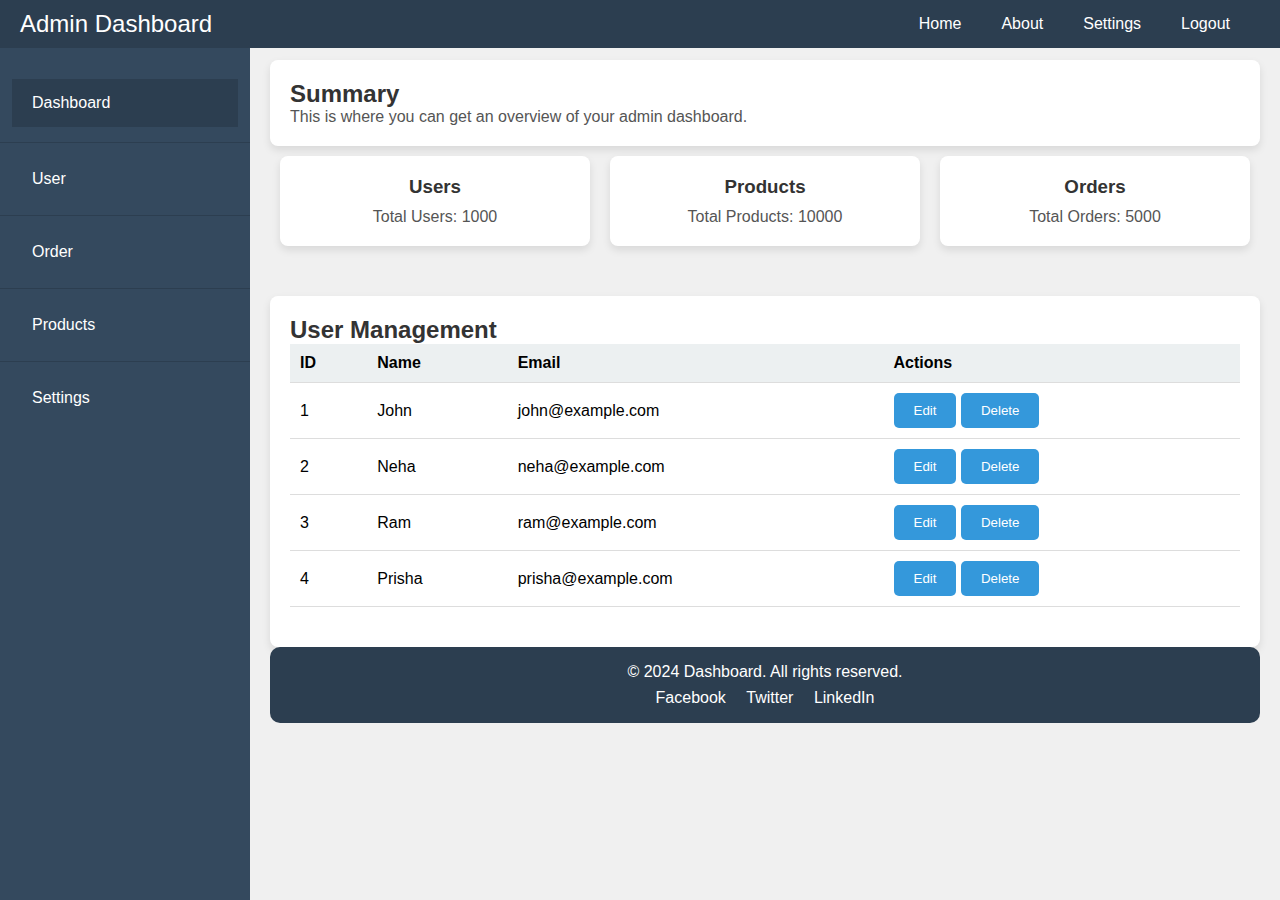
<file: Day3/index.html>
<!DOCTYPE html>
<html lang="en">
<head>
    <meta charset="UTF-8">
    <meta name="viewport" content="width=device-width, initial-scale=1.0">
    <title>E-Commerce Website</title>
    <link rel="stylesheet" href="styles.css">
</head>
<body>
    <header class="top-nav">
        <div class="logo">Admin Dashboard</div>
        <nav>
            <ul>
                <li><a href="#">Home</a></li>
                <li><a href="#">About</a></li>
                <li><a href="#">Settings</a></li>
                <li><a href="@">Logout</a></li>
            </ul>
        </nav>
    </header>
    <div class="sidebar">
        <nav>
            <ul>
                <li><a href="#" class="active">Dashboard</a></li>
                <li><a href="#">User</a></li>
                <li><a href="#">Order</a></li>
                <li><a href="#">Products</a></li>
                <li><a href="#">Settings</a></li>
            </ul>
        </nav>
    </div>
    <div class="main-content">
        <div class="card">
            <h2>Summary</h2>
            <p>This is where you can get an overview of your admin dashboard.</p>
        </div>

        <div class="widgets">
            <div class="widget">
                <h3>Users</h3>
                <p>Total Users: <span id="totalUsers">1000</span></p>
            </div>
            <div class="widget">
                <h3>Products</h3>
                <p>Total Products: <span id="totalProducts">10000</span></p>
            </div>
            <div class="widget">
                <h3>Orders</h3>
                <p>Total Orders: <span id="totalRevenue">5000</span></p>
            </div>
        </div>

        <div class="card">
            <h2>User Management</h2>
            <table>
                <thead>
                    <tr>
                        <th>ID</th>
                        <th>Name</th>
                        <th>Email</th>
                        <th>Actions</th>
                    </tr>
                </thead>
                <tbody>
                    <tr>
                        <td>1</td>
                        <td>John</td>
                        <td>john@example.com</td>
                        <td><button class="btn">Edit</button> <button class="btn">Delete</button></td>
                    </tr>
                    <tr>
                        <td>2</td>
                        <td>Neha</td>
                        <td>neha@example.com</td>
                        <td><button class="btn">Edit</button> <button class="btn">Delete</button></td>
                    </tr>
                    <tr>
                        <td>3</td>
                        <td>Ram</td>
                        <td>ram@example.com</td>
                        <td><button class="btn">Edit</button> <button class="btn">Delete</button></td>
                    </tr>
                    <tr>
                        <td>4</td>
                        <td>Prisha</td>
                        <td>prisha@example.com</td>
                        <td><button class="btn">Edit</button> <button class="btn">Delete</button></td>
                    </tr>
                </tbody>
            </table>
        </div>
        <footer class="footer">
            <p>&copy; 2024 Dashboard. All rights reserved.</p>
            <div class="social-links">
                <a href="#">Facebook</a>
                <a href="#">Twitter</a>
                <a href="#">LinkedIn</a>
            </div>
        </footer>
    </div>
</body>
</html>
</file>
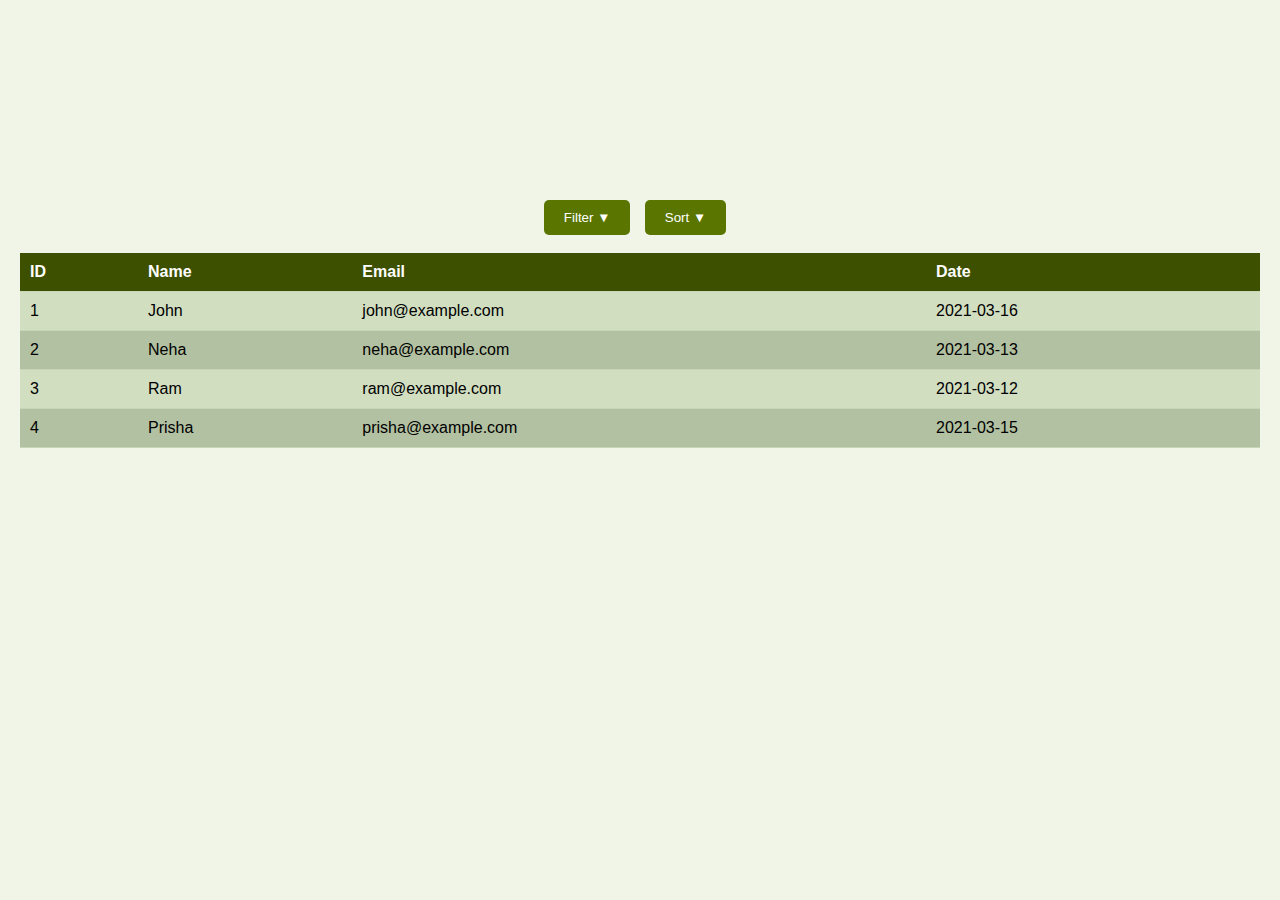
<file: Day4/index.html>
<!DOCTYPE html>
<html lang="en">
<head>
    <meta charset="UTF-8">
    <meta name="viewport" content="width=device-width, initial-scale=1.0">
    <title>Table Sorting and Filtering</title>
   <link rel="stylesheet" href="styles.css">
</head>
<body>
    <div class="dropdown">
        <button class="btn">Filter ▼</button>
        <div class="dropdown-content">
            <a href="#" onclick="filter('ascending')">Ascending</a>
            <a href="#" onclick="filter('descending')">Descending</a>
        </div>
    </div>
    <div class="dropdown">
        <button class="btn">Sort ▼</button>
        <div class="dropdown-content">
            <a href="#" onclick="sort('name')">Name</a>
            <a href="#" onclick="sort('date')">Date</a>
        </div>
    </div>
    <br><br>
    <table id="userTable">
        <thead>
            <tr>
                <th>ID</th>
                <th>Name</th>
                <th>Email</th>
                <th>Date</th>
            </tr>
        </thead>
        <tbody>
            <tr>
                <td>1</td>
                <td>John</td>
                <td>john@example.com</td>
                <td>2021-03-16</td>
            </tr>
            <tr>
                <td>2</td>
                <td>Neha</td>
                <td>neha@example.com</td>
                <td>2021-03-13</td>
            </tr>
            <tr>
                <td>3</td>
                <td>Ram</td>
                <td>ram@example.com</td>
                <td>2021-03-12</td>
            </tr>
            <tr>
                <td>4</td>
                <td>Prisha</td>
                <td>prisha@example.com</td>
                <td>2021-03-15</td>
            </tr>
        </tbody>
    </table>
<script src="script.js"></script>
</body>
</html>
</file>
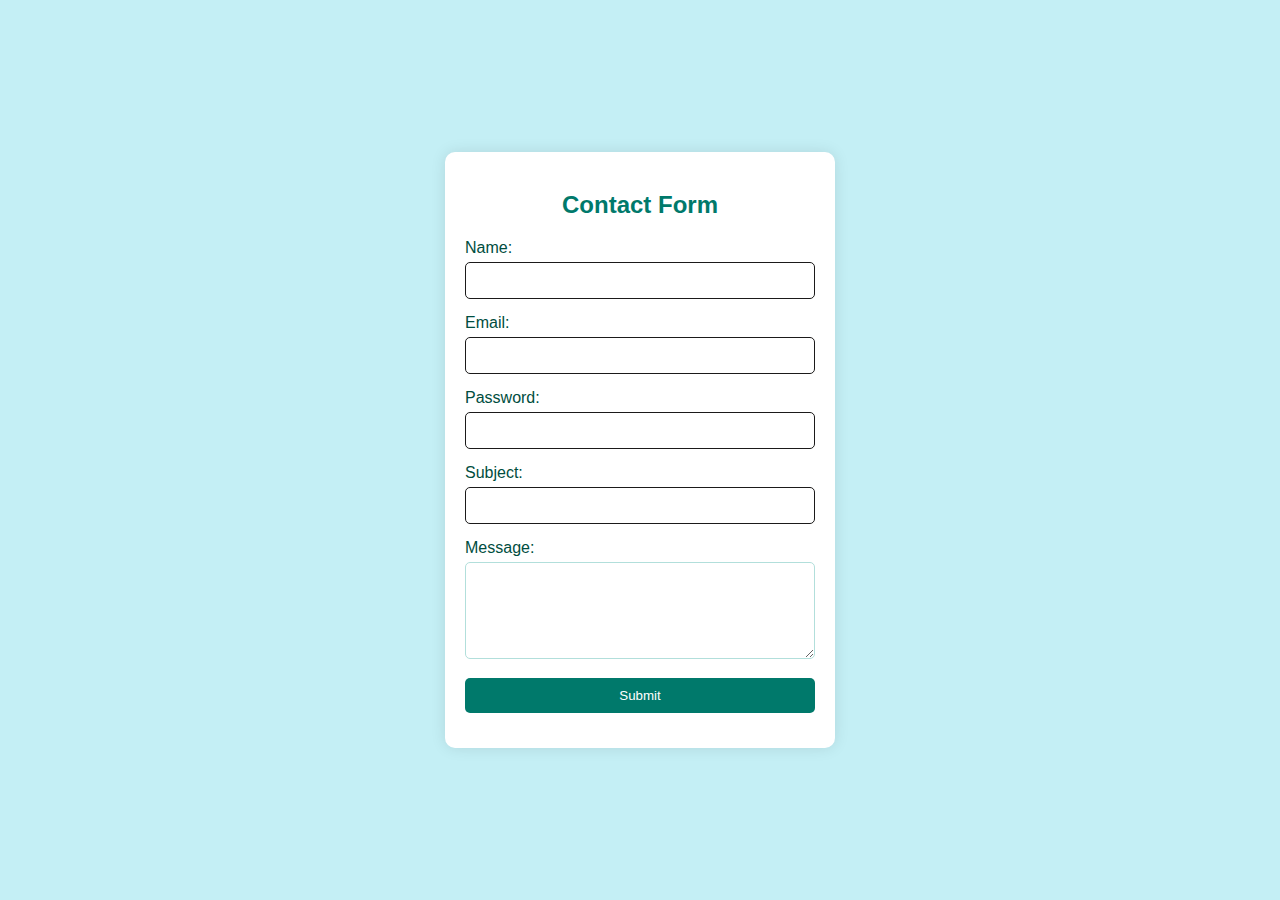
<file: Day5/index.html>
<!DOCTYPE html>
<html lang="en">
<head>
    <meta charset="UTF-8">
    <meta name="viewport" content="width=device-width, initial-scale=1.0">
    <title>Form Validation</title>
   <link rel="stylesheet" href="styles.css">
</head>
<body>
    <div class="container">
        <h2>Contact Form</h2>
        <form id="contactForm" novalidate>
            <div class="form-group">
                <label for="name">Name:</label>
                <input type="text" id="name" name="name" required>
                <div class="error-message">Name is required</div>
            </div>
            <div class="form-group">
                <label for="email">Email:</label>
                <input type="email" id="email" name="email" required>
                <div class="error-message">Valid email is required</div>
            </div>
            <div class="form-group">
                <label for="password">Password:</label>
                <input type="password" id="password" name="password" required minlength="6">
                <div class="error-message">Password must be at least 6 characters</div>
            </div>
            <div class="form-group">
                <label for="subject">Subject:</label>
                <input type="text" id="subject" name="subject" required>
                <div class="error-message">Subject is required</div>
            </div>
            <div class="form-group">
                <label for="message">Message:</label>
                <textarea id="message" name="message" rows="5" required></textarea>
                <div class="error-message">Message is required</div>
            </div>
            <div class="form-group">
                <input type="submit" value="Submit">
            </div>
        </form>
    </div>

    <script src="script.js"></script>
       
    
</body>
</html>
</file>
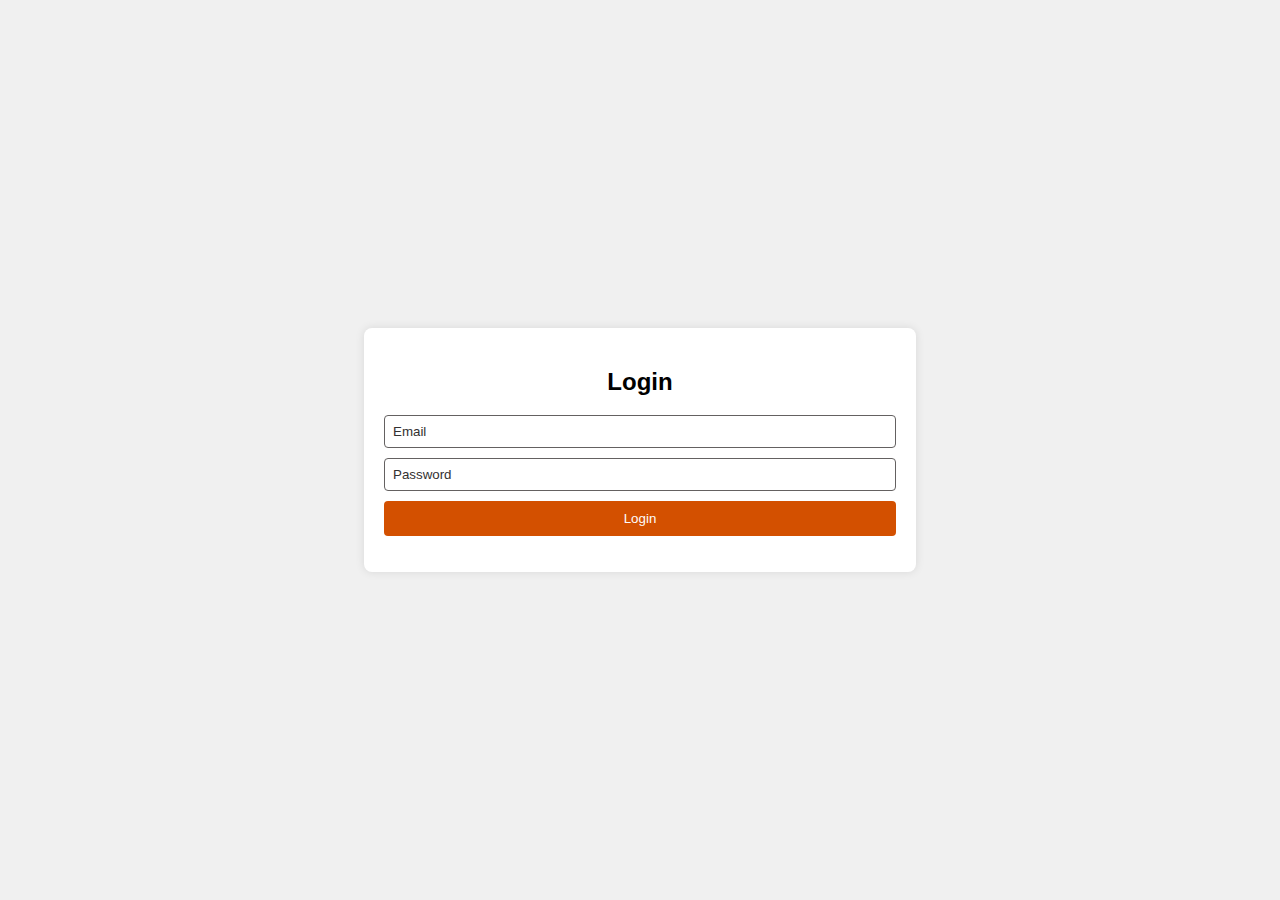
<file: Day1/login.html>
<!DOCTYPE html>
<html lang="en">
<head>
  <meta charset="UTF-8">
  <meta name="viewport" content="width=device-width, initial-scale=1.0">
  <title>Login</title>
  <link rel="stylesheet" href="styles.css">
</head>
<body>
  <div class="container">
    <div id="login">
      <h2>Login</h2>
      <form id="loginForm" onsubmit="return validateLoginForm()">
        <input type="email" id="loginEmail" placeholder="Email" required>
        <input type="password" id="loginPassword" placeholder="Password" required>
        <button type="submit">Login</button>
      </form>
      <p id="loginMessage"></p>
    </div>
  </div>

  <script>
    function validateLoginForm() {
      const email = document.getElementById('loginEmail').value;
      const password = document.getElementById('loginPassword').value;
      const message = document.getElementById('loginMessage');

      if (email && password) { 
        message.textContent = 'Login successful!';
        setTimeout(() => {
          location.reload();
        }, 2000); 
        return false; 
      } else {
        message.textContent = 'Invalid email or password.';
        return false;
      }
    }
  </script>
</body>
</html>
</file>
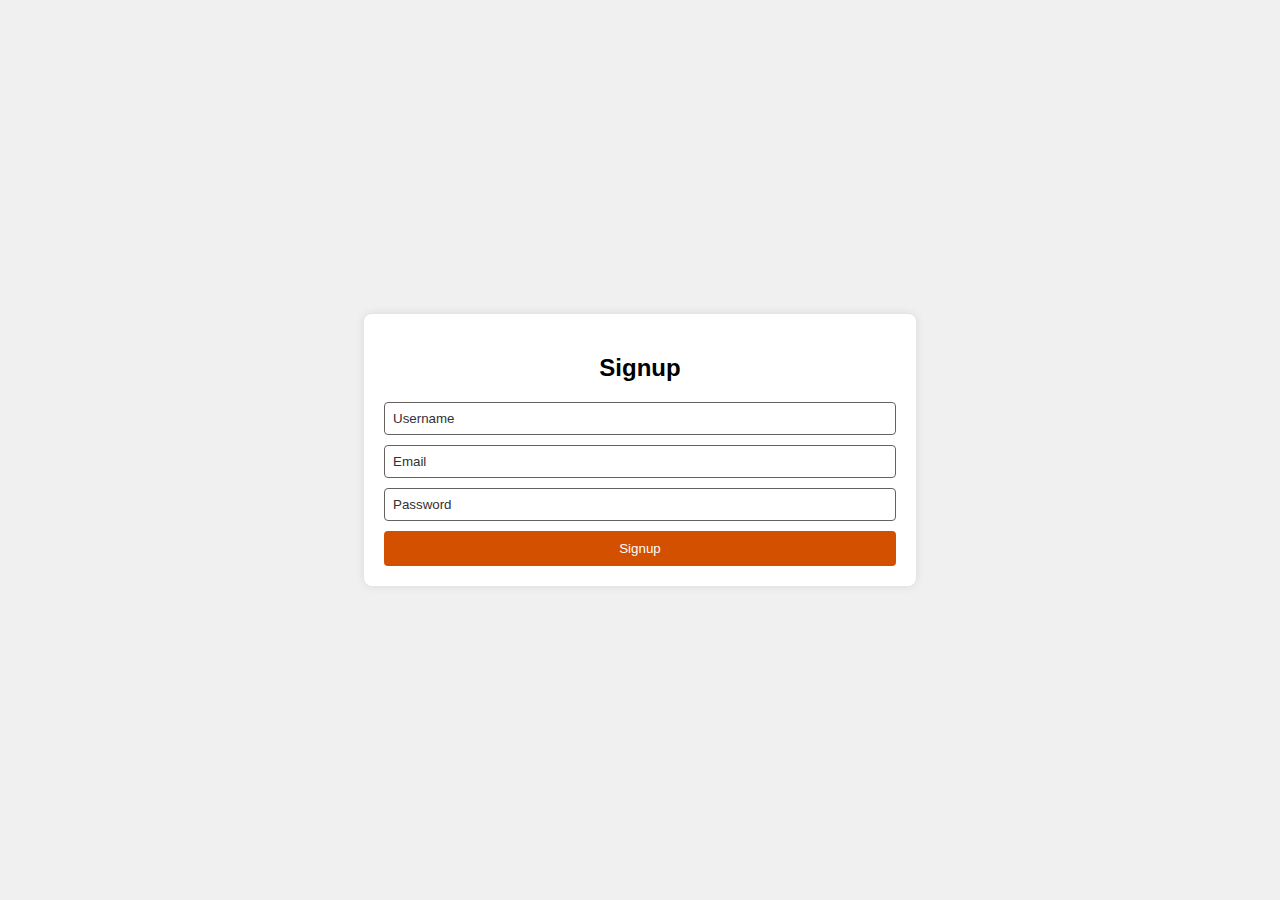
<file: Day1/signup.html>
<!DOCTYPE html>
<html lang="en">
<head>
  <meta charset="UTF-8">
  <meta name="viewport" content="width=device-width, initial-scale=1.0">
  <title>Signup</title>
  <link rel="stylesheet" href="styles.css">
</head>
<body>
  <div class="container">
    <div id="signup">
      <h2>Signup</h2>
      <form id="signupForm" action="login.html">
        <input type="text" id="username" placeholder="Username" required>
        <input type="email" id="signupEmail" placeholder="Email" pattern=".+@gmail\.com" required>
        <input type="password" id="signupPassword" placeholder="Password" required>
        <button type="submit">Signup</button>
      </form>
    </div>
  </div>
</body>
</html>
</file>
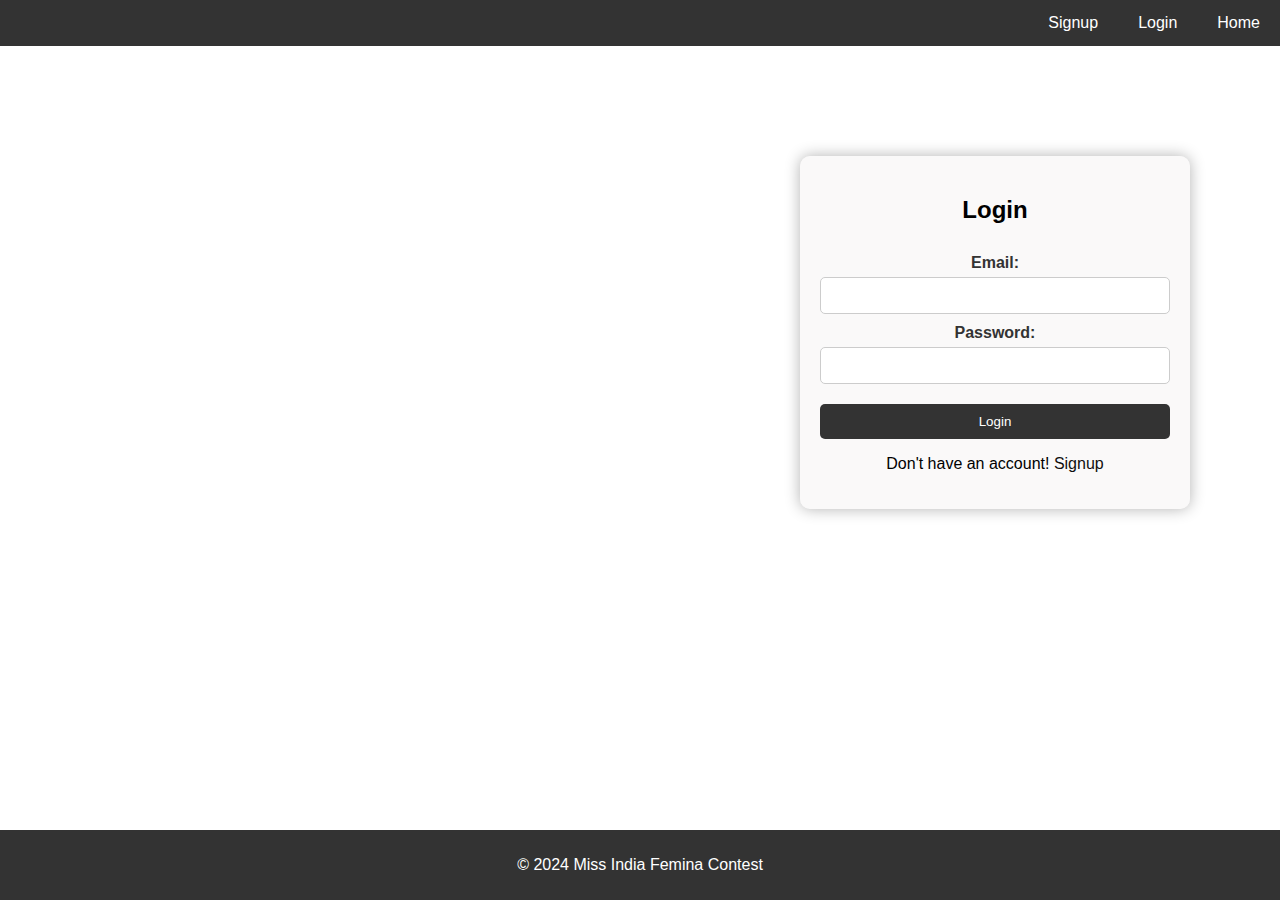
<file: Day2/login.html>
<!DOCTYPE html>
<html lang="en">
<head>
    <meta charset="UTF-8">
    <meta name="viewport" content="width=device-width, initial-scale=1.0">
    <title>Login</title>
    <link rel="stylesheet" href="styles.css">
</head>
<body calss="img">
    <nav>
        <ul>
            <li><a href="index.html">Home</a></li>
            <li><a href="login.html">Login</a></li>
            <li><a href="signup.html">Signup</a></li>
        </ul>
    </nav>

    <div class="form-container">
        <h2>Login</h2>
        <form class="login-form">
            <label for="username">Email:</label>
            <input type="text" id="username" name="username" required>
            
            <label for="password">Password:</label>
            <input type="password" id="password" name="password" required>
            
            <button type="submit">Login</button>
            <p>Don't have an account! <a href="signup.html">Signup</a></p>
        </form>
    </div>

    <footer>
        <p>&copy; 2024 Miss India Femina Contest</p>
    </footer>

    <script src="scripts.js"></script>
</body>
</html>
</file>
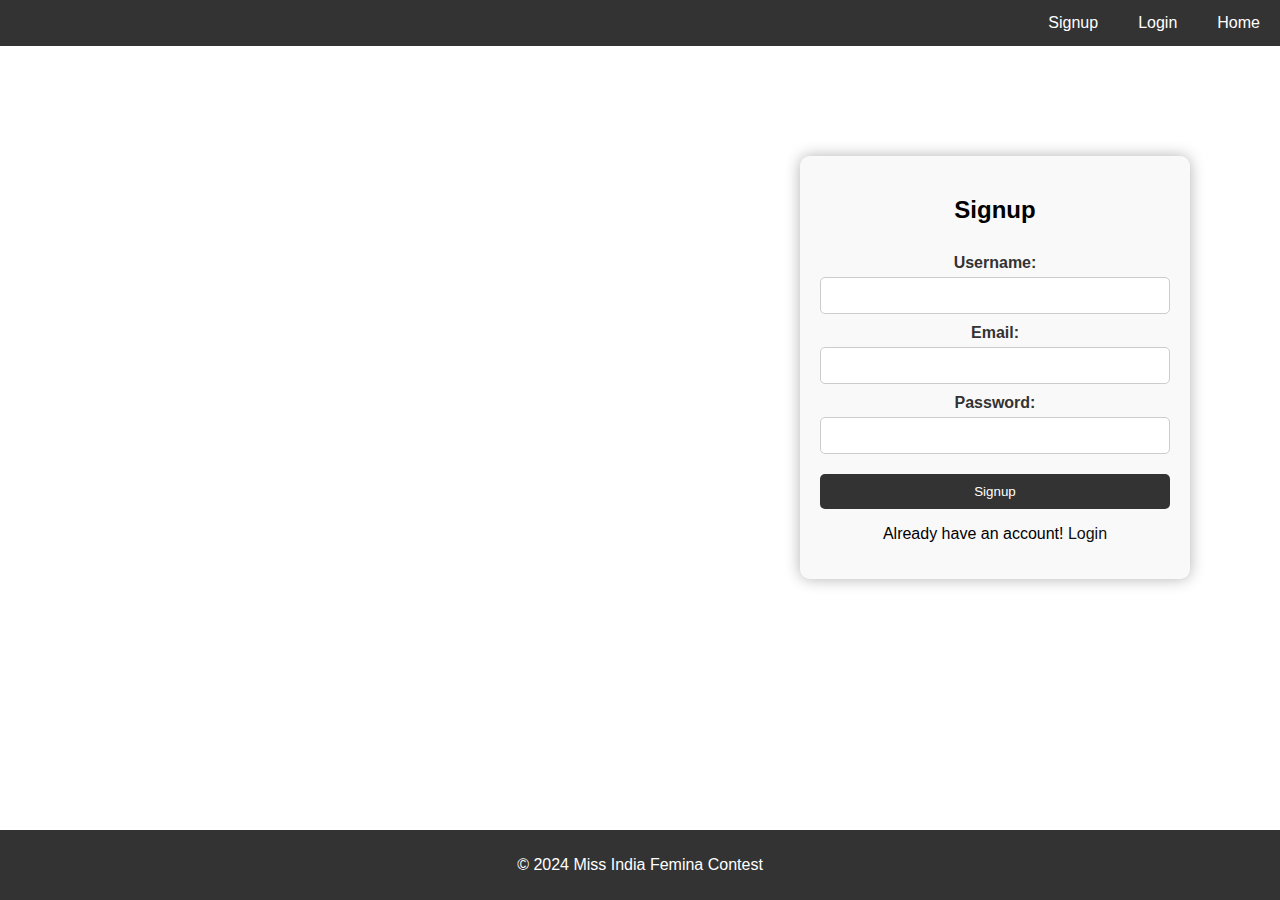
<file: Day2/signup.html>
<!DOCTYPE html>
<html lang="en">
<head>
    <meta charset="UTF-8">
    <meta name="viewport" content="width=device-width, initial-scale=1.0">
    <title>Signup</title>
    <link rel="stylesheet" href="styles.css">
</head>
<body class="img">
    <nav>
        <ul>
            <li><a href="index.html">Home</a></li>
            <li><a href="login.html">Login</a></li>
            <li><a href="signup.html">Signup</a></li>
        </ul>
    </nav>

    <div class="form-container">
        <h2>Signup</h2>
        <form class="signup-form">
            <label for="username">Username:</label>
            <input type="text" id="username" name="username" required>
            
            <label for="email">Email:</label>
            <input type="email" id="email" name="email" required>
            
            <label for="password">Password:</label>
            <input type="password" id="password" name="password" required>
            
            <button type="submit">Signup</button>
            <p>Already have an account! <a href="login.html">Login</a></p>
        </form>
    </div>

    <footer>
        <p>&copy; 2024 Miss India Femina Contest</p>
    </footer>

    <script src="scripts.js"></script>
</body>
</html>
</file>
<file: Day3/styles.css>
*,
*::before,
*::after {
    margin: 0;
    padding: 0;
    box-sizing: border-box;
}

body {
    font-family: 'Roboto', Arial, sans-serif;
    background-color: #f0f0f0; 
    margin: 0;
    padding: 0;
}
.navbar {
    background-color: #2c3e50;
    color: #fff;
    display: flex;
    justify-content: space-between;
    align-items: center;
    padding: 15px 20px;
}

.navbar-logo {
    font-size: 1.8rem;
    font-weight: bold;
}

.navbar-links {
    list-style: none;
    display: flex;
}

.navbar-links li {
    margin: 0 15px;
}

.navbar-links a {
    color: #fff;
    text-decoration: none;
    transition: all 0.3s ease;
}

.navbar-links a:hover {
    text-decoration: underline;
    transform: scale(1.1);
}


.sidebar {
    background-color: #34495e; 
    color: #fff;
    width: 250px;
    height: 100%;
    position: fixed;
    top: 0;
    left: 0;
    overflow-y: auto;
    padding-top: 70px;
}

.sidebar ul {
    list-style: none;
    padding: 0;
    margin: 0;
}

.sidebar ul li {
    padding: 12px;
    border-bottom: 1px solid #2c3e50; 
}

.sidebar ul li:last-child {
    border-bottom: none;
}

.sidebar ul li a {
    display: block;
    padding: 15px 20px;
    color: #fff;
    text-decoration: none;
    transition: background 0.3s;
}

.sidebar ul li a:hover,
.sidebar ul li a.active {
    background-color: #2c3e50; 
    transform: translateY(-3px);
}


.main-content {
    margin-left: 250px;
    padding: 20px;
}


header {
    background-color: #34495e; 
    color: #fff;
    padding: 20px;
    text-align: center;
}


.card {
    background-color: #fff;
    border-radius: 8px;
    box-shadow: 0 4px 8px rgba(0, 0, 0, 0.1);
    padding: 20px;
    margin-top: 40px;
    transition: transform 0.3s ease, box-shadow 0.3s ease;
}

.card:hover {
    transform: translateY(-5px);
    box-shadow: 0 8px 16px rgba(0, 0, 0, 0.2);
}

.card h2 {
    color: #333;
}

.card p {
    color: #555;
}


table {
    width: 100%;
    border-collapse: collapse;
    margin-bottom: 20px;
}

th, td {
    padding: 10px;
    border-bottom: 1px solid #ddd;
    text-align: left;
}

th {
    background-color: #ecf0f1; 
}


.btn {
    background-color: #3498db; 
    color: #fff;
    border: none;
    padding: 10px 20px;
    border-radius: 5px;
    cursor: pointer;
    text-decoration: none;
    transition: background-color 0.3s ease;
}

.btn:hover {
    background-color: #2980b9; 
}


.widgets {
    display: flex;
    justify-content: space-around;
    flex-wrap: wrap;
}

.widget {
    background-color: #fff;
    padding: 20px;
    border-radius: 8px;
    box-shadow: 0 4px 8px rgba(0, 0, 0, 0.1);
    text-align: center;
    margin-bottom: 30px;
    flex: 1;
    margin: 10px;
    min-width: 200px;
    transition: transform 0.3s ease, box-shadow 0.3s ease;
}

.widget:hover {
    transform: translateY(-5px);
    box-shadow: 0 8px 16px rgba(0, 0, 0, 0.2);
}

.widget h3 {
    margin-bottom: 10px;
    color: #333;
}

.widget p {
    margin: 0;
    color: #555;
}


.top-nav {
    width: 100%;
    background-color: #2c3e50; 
    color: #fff;
    padding: 10px 20px;
    display: flex;
    justify-content: space-between;
    align-items: center;
    position: fixed;
    top: 0;
    z-index: 1000;
}

.top-nav .logo {
    font-size: 1.5em;
}

.top-nav nav ul {
    list-style-type: none;
    margin: 0;
    padding: 0;
    display: flex;
}

.top-nav nav ul li {
    margin-right: 20px;
}

.top-nav nav ul li a {
    color: #fff;
    text-decoration: none;
    padding: 10px;
    border-radius: 5px;
    transition: background-color 0.3s ease;
}

.top-nav nav ul li a:hover {
    background-color: #1a252f; 
}


.footer {
    text-align: center;
    padding: 1rem;
    background-color: #2c3e50; 
    color: white;
    border-radius: 10px;
   
}

.footer .social-links {
    margin-top: 0.5rem;
}

.footer .social-links a {
    color: white;
    text-decoration: none;
    margin: 0 0.5rem;
    transition: color 0.3s ease;
}

.footer .social-links a:hover {
    text-decoration: underline;
    color: #bdc3c7;
}
</file>
<file: Day4/styles.css>
*,
*::before,
*::after {
    margin: 0;
    padding: 0;
    box-sizing: border-box;
}

body {
    font-family: Arial, sans-serif;
    background-color: #f0f5e8; 
    margin: 0;
    padding: 20px;
    text-align: center;
}


table {
    width: 100%;
    border-collapse: collapse;
    margin-bottom: 20px;
}

th, td {
    padding: 10px;
    border-bottom: 1px solid #c7d6b5; 
    text-align: left;
}

th {
    background-color: #3d5000; 
    color: #ffffff; 
    cursor: pointer;
}

tr:nth-child(even) {
    background-color: #b2c1a1; 
}

tr:nth-child(odd) {
    background-color: #d1dec0; 
}


.btn {
    background-color: #5a7500; 
    color: #ffffff; 
    border: none;
    padding: 10px 20px;
    border-radius: 5px;
    cursor: pointer;
    text-decoration: none;
    margin-right: 10px;
}

.btn:hover {
    background-color: #3d5000; 
}

.dropdown {
    position: relative;
    display: inline-block;
    margin-top: 180px;
}

.dropdown-content {
    display: none;
    position: absolute;
    background-color: #ffffff; 
    min-width: 160px;
    box-shadow: 0 8px 16px rgba(0,0,0,0.2);
    z-index: 1;
}

.dropdown-content a {
    color: black;
    padding: 12px 16px;
    text-decoration: none;
    display: block;
}

.dropdown-content a:hover {
    background-color: #e0e0e0; 
}

.dropdown:hover .dropdown-content {
    display: block;
}
</file>
<file: Day5/styles.css>
body {
    font-family: Arial, sans-serif;
    margin: 0;
    padding: 0;
    display: flex;
    justify-content: center;
    align-items: center;
    height: 100vh;
    background-color: #c4eff5;
}

.container {
    width: 350px;
    padding: 20px;
    background: white;
    box-shadow: 0 0 15px rgba(0, 0, 0, 0.1);
    border-radius: 10px;
}

h2 {
    text-align: center;
    color: #00796b;
    margin-bottom: 20px;
}

.form-group {
    margin-bottom: 15px;
}

.form-group label {
    display: block;
    margin-bottom: 5px;
    color: #004d40;
}

.form-group input,
.form-group textarea {
    width: 100%;
    padding: 10px;
    box-sizing: border-box;
    border: 1px solid #b2dfdb;
    border-radius: 5px;
}

.form-group input:invalid {
    border-color: rgb(27, 26, 26);
}

.form-group textarea {
    resize: vertical;
}

.form-group input[type="submit"] {
    background-color: #00796b;
    color: white;
    border: none;
    cursor: pointer;
    padding: 10px 15px;
    border-radius: 5px;
}

.form-group input[type="submit"]:hover {
    background-color: #004d40;
}

.error-message {
    color: rgb(30, 28, 28);
    display: none;
    margin-top: -10px;
    margin-bottom: 10px;
}
</file>
<file: Day1/styles.css>
body {
    font-family: Arial, sans-serif;
    display: flex;
    justify-content: center;
    align-items: center;
    height: 100vh;
    margin: 0;
    background-color: #f0f0f0;
  }
  
  .container {
    width: 40%;
    background-color: white;
    padding: 20px;
    border-radius: 8px;
    box-shadow: 0 0 10px rgba(0, 0, 0, 0.1);
    text-align: center;
  }
  
  #signup, #login {
    width: 100%;
  }
  
  form {
    display: flex;
    flex-direction: column;

  }
  input::placeholder{
    color:#333131;
  }
  
  input {
    margin-bottom: 10px;
    padding: 8px;
    border: 1px solid #646161;
    border-radius: 4px;
  }
  
  button {
    padding: 10px;
    background-color: #d35000;
    color: rgb(254, 251, 251);
    border: none;
    border-radius: 4px;
    cursor: pointer;
  }
  
  button:hover {
    background-color: #501e02;
  }
  
  p {
    color: rgb(2, 0, 23);
  }
</file>
<file: Day2/styles.css>
body, html {
    margin: 0;
    padding: 0;
    font-family: Arial, sans-serif;
}

nav {
    background-color: #333;
    overflow: hidden;
}

nav ul {
    list-style-type: none;
    margin: 0;
    padding: 0;
}

nav ul li {
    float: right;
}

nav ul li a {
    display: block;
    color: white;
    text-align: center;
    padding: 14px 20px;
    text-decoration: none;
}

nav ul li a:hover {
    background-color: #ddd;
    color: black;
}

.background {
    background-image: url('https://img.freepik.com/free-vector/realistic-navy-blue-glitter-background_23-2150023921.jpg');
    height: 90vh;
    background-size: cover;
    background-position: center;
    display: flex;
    justify-content: center;
    align-items: center;
    color: white;
    text-shadow: 2px 2px 4px #000;
}

h1 {
    font-size: 3em;
}

footer {
    background-color: #333;
    color: white;
    text-align: center;
    padding: 10px 0;
    position: fixed;
    bottom: 0;
    width: 100%;
}





body {
    font-family: Arial, sans-serif;
    background-image: url('https://static.vecteezy.com/system/resources/thumbnails/011/028/437/small_2x/diamond-silver-crown-for-miss-pageant-beauty-contest-crystal-tiara-jewelry-decorated-gems-stone-and-abstract-dark-background-on-black-velvet-fabric-cloth-macrography-copy-space-for-text-logo-photo.jpg');
    background-size: cover;
    background-position: center;
    background-repeat: no-repeat;
    background-attachment: fixed; 
}

a{
    text-decoration: none;
    color: #100f0f;
}















.form-container {

    display: flex;
    flex-direction: column;
    align-items: center;
    justify-content: center;
    height: auto;
    background-color: rgba(245, 242, 242, 0.473);
    padding: 20px;
    border-radius: 10px;
    box-shadow: 0 0 15px rgba(0, 0, 0, 0.3);
    margin: 110px auto;
    text-align: center;
    margin-left: 800px;
    width: 350px; /* Adjusted width for smaller container */
}

form {
    display: flex;
    flex-direction: column;
    width: 100%;
}

form label {
    margin-top: 10px;
    font-weight: bold;
    color: #333;
}

form input {
    padding: 10px;
    margin-top: 5px;
    border: 1px solid #ccc;
    border-radius: 5px;
}

form button {
    margin-top: 20px;
    padding: 10px;
    background-color: #333;
    color: white;
    border: none;
    border-radius: 5px;
    cursor: pointer;
}

form button:hover {
    background-color: #555;
}
</file>
